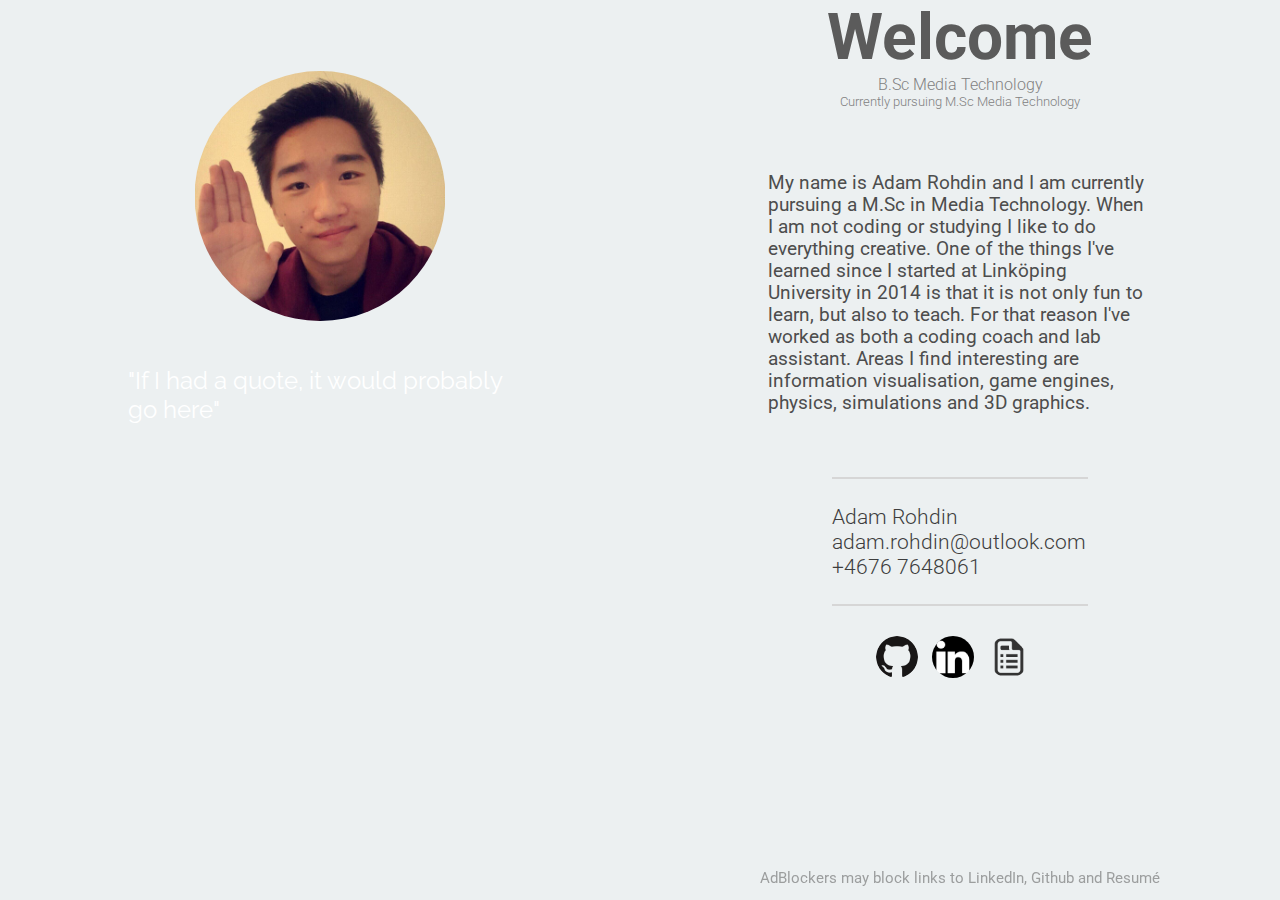
<file: index.html>
<!DOCTYPE HTML>
<html>
<head>
  <title> Adam Rohdin </title>
  <meta charset="utf-8"/>
  <meta name="viewport" content="width=device-width, initial-scale=1.0, maximum-scale=1.0, minimum-scale=1.0, user-scalable=no, target-densityDpi=device-dpi" />
  <meta property="og:image" content="src/ico.png" /> 
  <script
  src="https://code.jquery.com/jquery-3.2.1.min.js"
  integrity="sha256-hwg4gsxgFZhOsEEamdOYGBf13FyQuiTwlAQgxVSNgt4="
  crossorigin="anonymous"></script>
  <script src = "script.js"></script>
  <link rel="stylesheet" type="text/css" href="style.css"/>
</head>

<body>
  <div id = "warning">
    <p id ="warningText" >AdBlockers may block links to LinkedIn, Github and Resumé</p>
  </div>
  <div id="main">
    <div id="left">
      <div id = "imageContainer">
          <img id = "image" src = "src/profile.jpg">
      </div>
      <div id = "quote">
        <h4 id ="quoteText">"If I had a quote, it would probably go here"</h4>
      </div>
    </div>
    <div id ="right">
      <div id = "header">
        <h1> Welcome </h1>
        <h2>B.Sc Media Technology</h2>
        <h3>Currently pursuing M.Sc Media Technology</h3>
      </div>
      <div id = "content">
        <p id = "info">
          My name is Adam Rohdin and I am currently pursuing a M.Sc in Media Technology. 
          When I am not coding or studying I like to do everything creative.
          One of the things I've learned since I started at Linköping University in 2014 is that it is not only fun to learn, but also to teach.
          For that reason I've worked as both a coding coach and lab assistant.
          Areas I find interesting are information visualisation, game engines, physics, simulations and 3D graphics.
        </p>
        <div id = "ul-div">
            <ul id = "contact" >
              <hr>
              <br>
              <li>Adam Rohdin</li>
              <li>adam.rohdin@outlook.com</li>
              <li>+4676 7648061</li>
              <br>
              <hr>
              <br>
            </ul>
            <ul>
              <div id ="socials">
                <div id ="github">
                  <a href = "https://github.com/Arohdin">
                    <img class ="linkImage" src = "src/github.png">
                  </a>
                </div>
                <div id ="linkedin">
                  <a href ="https://www.linkedin.com/in/adamrohdin/">
                    <img class = "linkImage"src = "src/linkedin.png">
                  </a>
                </div>
                <div id ="resume">
                  <a href ="https://arohdin.github.io/src/Resume.pdf">
                    <img class = "linkImage"src = "src/resume.png">
                  </a>
                </div>
              </div>
            </ul>
        </div>
      </div>
    </div>
  </div>
</body>
</html>
</file>
<file: alt/index.html>
<!DOCTYPE html>
<html>
<head>
	<link rel="stylesheet" type="text/css" href="mainStyle.css">
	<script src="http://ajax.googleapis.com/ajax/libs/jquery/1.11.2/jquery.min.js"></script>
	<meta charset="UTF-8">
	<script type="text/javascript" src="mainScript.js"></script>
	<title> Portfolio </title>
</head>

<body onclick="getValues()">
	<div id="stuff">
	</div>
	<div id="topNavBar">
	</div>
	<div id="tempContent">
		<div id="firstContent">
		</div>
		<h1 id="texty"> Coming Soon </h1>
	</div>



</body>
</html>
</file>
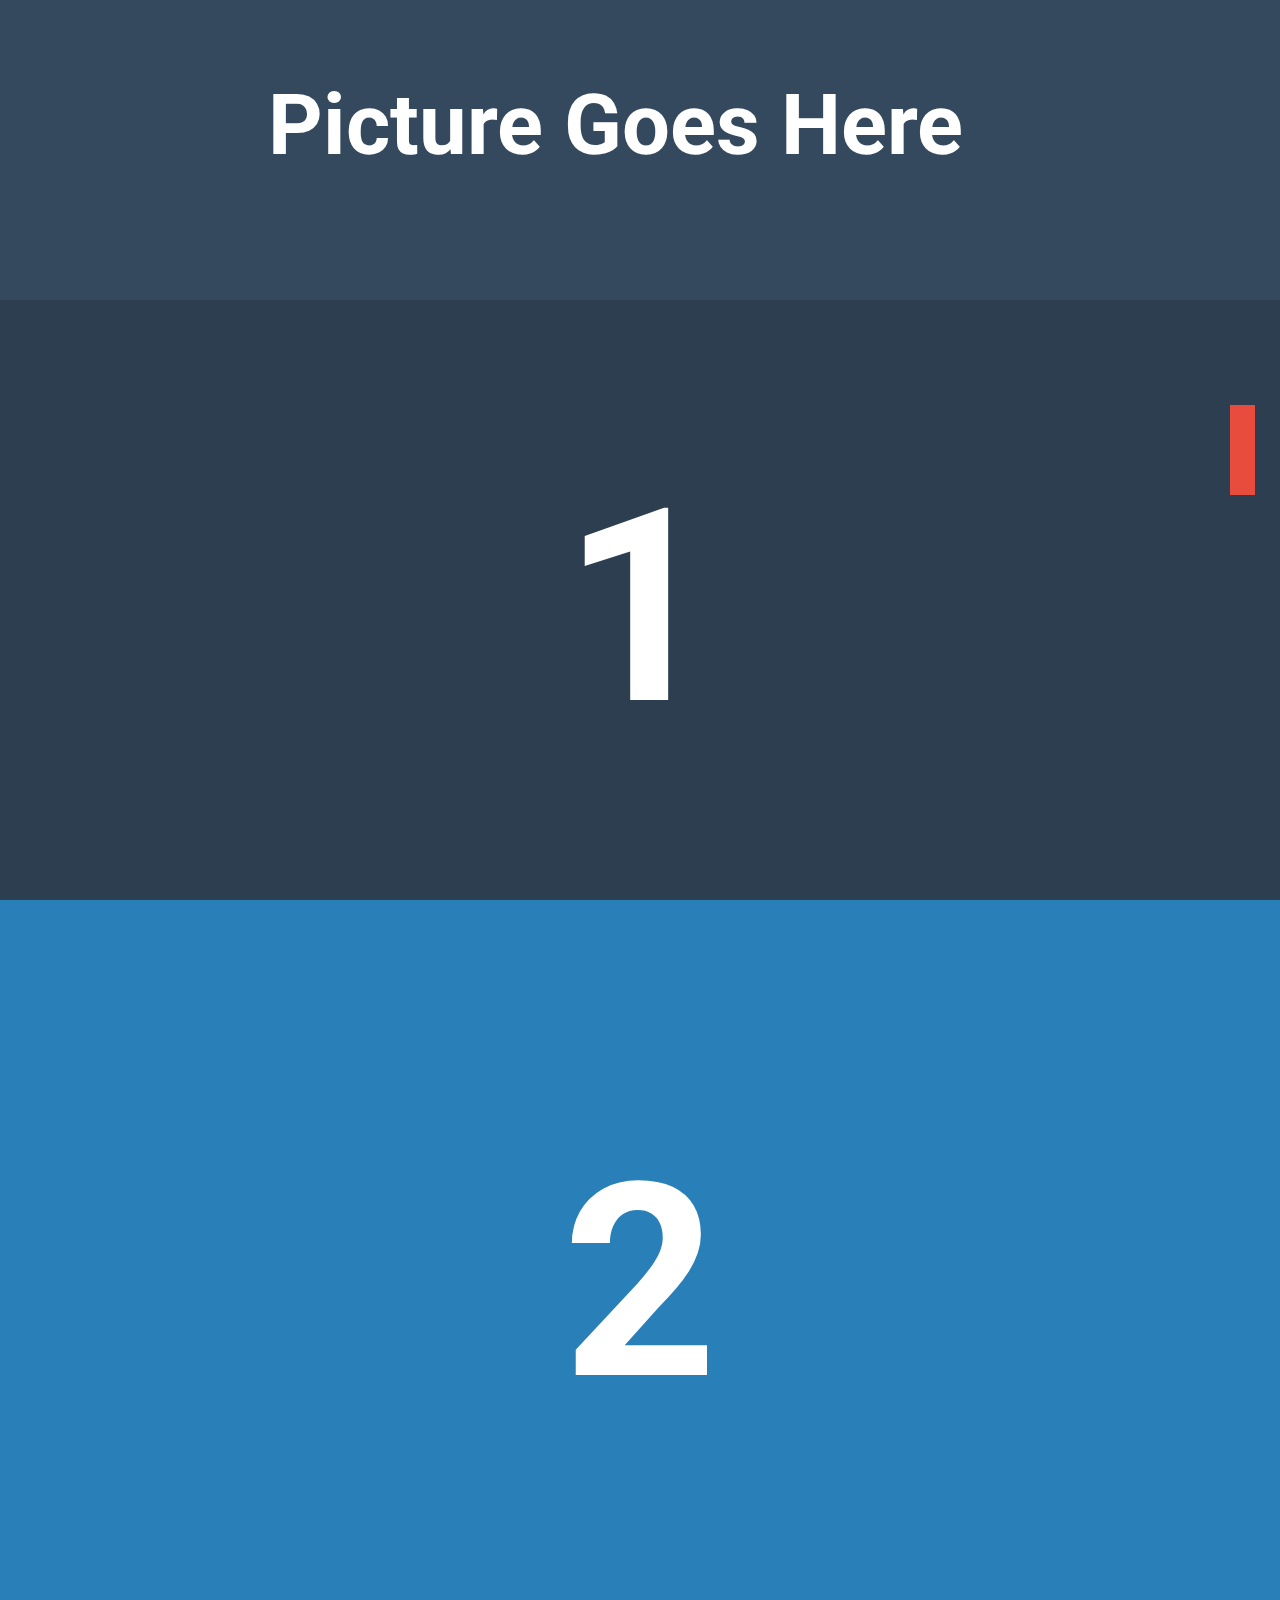
<file: first/index.html>
<!DOCTYPE HTML>
<html>
<head>
  <title> Adam Rohdin </title>
  <meta charset="utf-8"/>
  <script src="http://ajax.googleapis.com/ajax/libs/jquery/1.11.2/jquery.min.js"></script>
  <link rel="stylesheet" type="text/css" href="style.css"/>
  <script src="script.js"></script>
</head>

<body>
  <div id="floater" onclick="autoScroll()">
  </div>
  <div id="superWrapper">
    <div id="mainWrapper" class="sizes">
      <div id="profilePic">
        <h2> Picture Goes Here </h2>
      </div>
      <div id="mainContent">
        <h1 id="mainTitle"> 1 </h1>
        <p id="mainText">  </p>
      </div>
    </div>
    <div id="contentWrapper" class="sizes">
      <div id="firstContent" class="sizes">
        <h1> 2 </h1>
      </div>
      <div id="secondContent">
      </div>
    </div>
  </div>
</body>
</html>
</file>
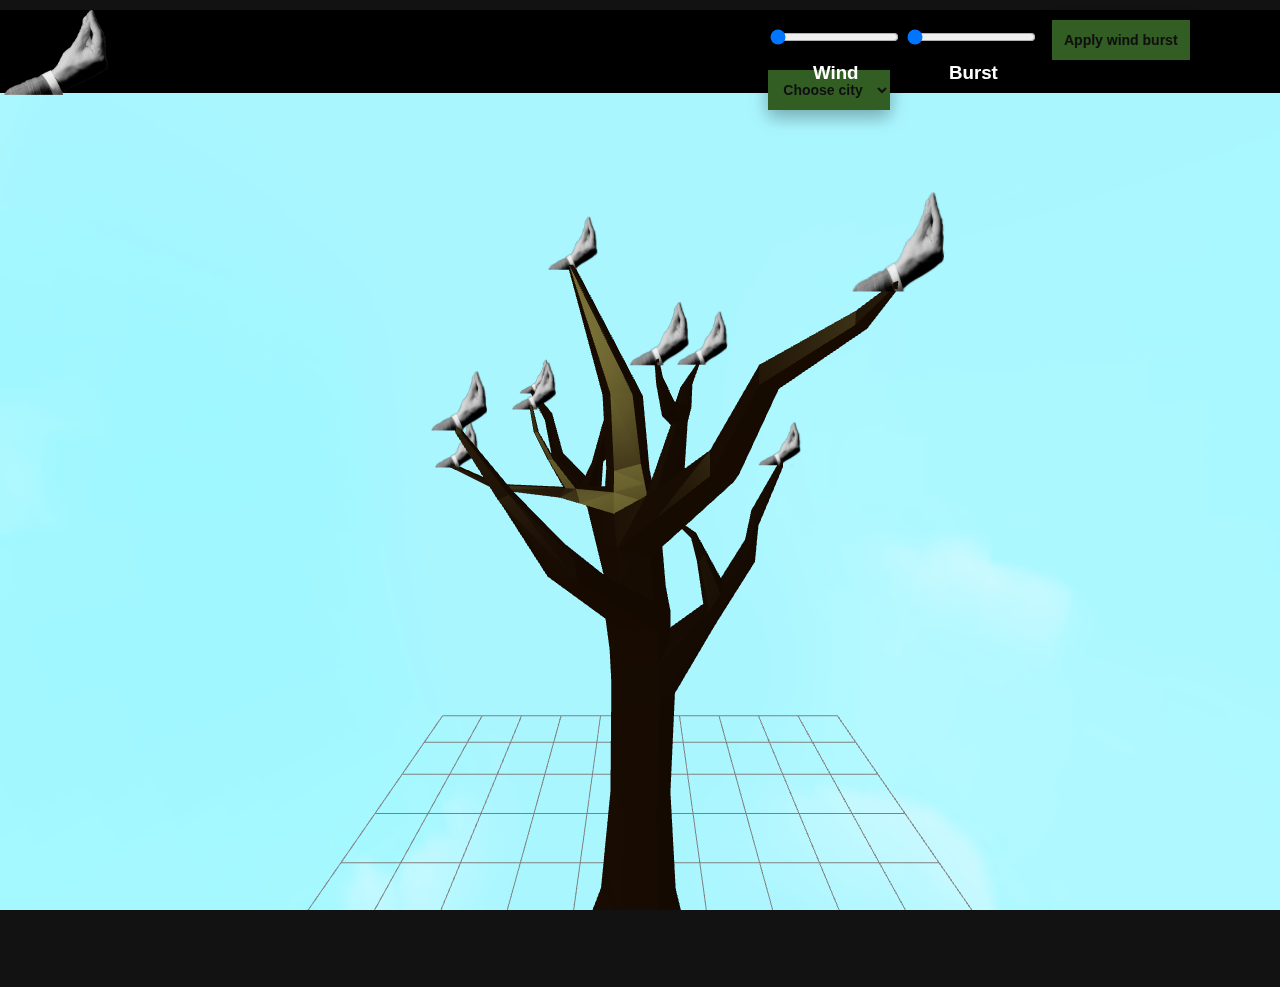
<file: leafhand/index.html>
<!DOCTYPE html>
<html lang="en"><head>
<meta http-equiv="content-type" content="text/html; charset=UTF-8">
<title>LiveLeaf</title>
<meta charset="utf-8">
<meta name="viewport" content="width=device-width, user-scalable=no, minimum-scale=1.0, maximum-scale=1.0">

    <!-- De tredjepartsbibliotek som används i koden -->
    <!-- <script type ="text/javascript" src = "./THREE/three.js"> </script> -->
    <script type="text/javascript" src="./MOD3-master/examples/Three/three.min.js"></script>
    <script type="text/javascript" src="MOD3-master/build/mod3.bundle.js"></script>
    <script type="text/javascript" src="./MOD3-master/src/plugins/Three/Three.js"></script>
    <script type="text/javascript" src="./MOD3-master/examples/js/Tween.js"></script>
    <script type="text/javascript" src="./Loaders/OBJLoader.js"></script>
    <script type="text/javascript" src="./Loaders/MTLLoader.js"></script>
    <script type ="text/javascript" src = "./TrackballControls.js"> </script>

     <!-- Egna filer -->
    <script type ="text/javascript" src = "wind.js"> </script>
    <script type ="text/javascript" src = "setup.js"> </script>
    <link rel="stylesheet" type="text/css" href="./css/style.css">

    <!-- Ikon -->
    <link rel="icon" href="./images/leaf.png">

</head>
    <body>
        <div id="upper" onmouseover="disableTrackball()">

            <!-- Vänstra delen av headern -->
            <div id="header_left" style="width: 70%; float: left;">
                 <!--<img id="logo" src="images/leaf.png" alt="logga" style="width:130px;height:80px;"> -->
                 <img id="logo" src="images/leaf.png" alt="logga" >
                 <!-- <h2 style="color:white">Leafin' la vida loca</h2> -->

            </div>

            <!-- Högra delen av headern -->
            <div id="header_right">
                <!-- Slidebar, http://www.w3schools.com/jsref/dom_obj_range.asp -->
                <input type="range" id="myRange" max="100" value="0" step="5" onmousemove="setWind()">

                <!-- Slidebar 2, ändra vindpust -->
                <input type="range" id="myRange2" max="100" value="0" step="5">

                <!-- Knapp -->
                <button id="wind_burst" onclick="burst()">Apply wind burst</button>

                <!-- Drop-down meny, http://www.w3schools.com/jsref/event_onchange.asp -->
                <select id="mySelect" onclick="disableTrackball" onchange="dropDown()">
                    <option value="Välj stad">Choose city
                    <option value="London">London
                    <option value="Dubai">Dubai
                    <option value="Norrköping">Norrköping
                </select>

                <!-- Texter -->
                <h3 id="wind"> Wind </h3>
                <h3 id="burst"> Burst </h3>

            </div>
        </div>

        <script>
            //Konstant vind
            function setWind() {
            var x = document.getElementById("myRange").value;
            u = x;
            }

            //Vindpust
            function setWindBurst() {
            var x = document.getElementById("myRange2").value;
            u = x;
            }

            //Nollställ vinden
            function reset(){
             	var x = document.getElementById("myRange").value;
                u = x;
            }

            //Återställer till bladets normala hastighet efter vindpust
            function burst() {
                setWindBurst();
                setTimeout(reset,100);
            };

            //Drop-down meny för val av stad
            function dropDown() {
                var windrate;
                var x = document.getElementById("mySelect").value;

                if (x == "London")
                    u = 20;
                else if (x == "Dubai")
                    u = 40;
                else if (x == "Norrköping")
                    u = 100;
                else
                    u = 0;
            }

            //Stänger av & på trackballen.
            function disableTrackball(){
                controls.enabled = false;
            }

            function enableTrackball(){
                controls.enabled = true;
            }
        </script>
            <div id="leaf" style="z-index: -100" onmouseover="enableTrackball()">
        <script>
            //Variabler för renderingsfönster och kamera
            var container;
            var renderer;
            var scene;
            var camera;

            //Variabler för fysik
            var p = 0;  // tryck
            var rho = 1.2; // densitet hos luft (vid 20 grader celcius)
            var u = 0; // vindhastighet (m/s)
            var g = 9.82; // tyngdacceleration
            var A = 0.005; // lövets area (m^2)
            var m = 0.01; // lövets massa (kg)
            var r = 0.05; // tryckpunktsradie (m)
            var I = 1 * Math.pow(10,-7); // tröghetsmoment
            var k = 0.8; // fjäderkonstant
            var c = 0.0002; // dämpningskonstant
            var h = 0.0005; // steglängd
            var y = 2;

            var force_wind;
            var force_res;
            var torque_res;
            var angle_acc

            //Variabler för Euler
            var y_prev;
            var y_deriv;
            var theta = 0;
            var w = 0;

            //Rotationsaxel
            var axis = new THREE.Vector3(0,0,1);

            //Variabler till löv
            leaf_positions = [];
            leaves = [];
            noLeaves = 10;

            init();
            animate();

            //Initiera programmet
            function init() {

                scene = new THREE.Scene();
                camera = new THREE.PerspectiveCamera(90, window.innerWidth/window.innerHeight, .1,1000);
                camera.position.x = 200;
                camera.position.y = 200;
                camera.lookAt(new THREE.Vector3(0,0,0));

                scene.add( camera );

                controls = new THREE.TrackballControls(camera);
                controls.rotateSpeed = 1.0;
                controls.zoomSpeed = 1.2;
                controls.panSpeed = 0.8;
                controls.noZoom = false;
                controls.noPan = false;
                controls.staticMoving = true;
                controls.dynamicDampingFactor = 0.3;
                controls.target.set(0.0, 150.0, 0.0);

                //Träd------------------------------------------------------------------------------------------
                var mtlLoaderTree = new THREE.MTLLoader();
                mtlLoaderTree.load("Models/Tree.mtl", function (materials){

        			materials.preload();
        			var objLoader = new THREE.OBJLoader();
        			objLoader.setMaterials(materials);

                    objLoader.load("Models/Tree.obj", function(mesh){
    				    scene.add(mesh);

        				mesh.position.x += 0.0;
        				mesh.position.y += -80.0;
        				mesh.position.z += 9.0;
        				mesh.scale.set(50,50,50);
                    })
                })

                //Mark------------------------------------------------------------------------------------------
                var mtlLoaderGround = new THREE.MTLLoader();
                mtlLoaderGround.load("Models/Ground.mtl", function (materials){

        			materials.preload();
        			var objLoader = new THREE.OBJLoader();
        			objLoader.setMaterials(materials);

                    objLoader.load("Models/Ground.obj", function(mesh){
        				mesh.position.x += 0.0;
        				mesh.position.y += -80.0;
        				mesh.position.z += 9.0;
        				mesh.scale.set(60,80,60);
                    })
                })

                //Ljus------------------------------------------------------------------------------------------
                var hemLight = new THREE.HemisphereLight(0xffe5bb, 0xFFBF00, 1.5);
                scene.add(hemLight)

                var pointLight1 = new THREE.PointLight( 0xffffff, 1, 2000, 2);
                pointLight1.position.set( 600, 400, 600 );
                scene.add( pointLight1 );

                //Golv------------------------------------------------------------------------------------------
                var size = 200, step = 40;
                var geometry_line = new THREE.Geometry();
                var material_line = new THREE.LineBasicMaterial({color: 'grey'});
                var line = new THREE.Line(geometry_line, material_line, THREE.LinePieces)

                //for-loop för att skapa linjer
                for(var i = - size; i <= size; i += step){

                    geometry_line.vertices.push(new THREE.Vector3(-size, -0.4, i))
                    geometry_line.vertices.push(new THREE.Vector3(size, -0.4, i))
                    geometry_line.vertices.push(new THREE.Vector3(i, -0.4, -size))
                    geometry_line.vertices.push(new THREE.Vector3(i, -0.4, size))
                }

                line.position.y += -80.0;

                //Lägg till linjer i scenen
                scene.add(line);

                //SKYBOX------------------------------------------------------------------------------------------
                var skyGeometry = new THREE.SphereGeometry(500,64,64);
                var skyTexture = THREE.ImageUtils.loadTexture('images/sky_light3.png');
                var skyMaterial = new THREE.MeshBasicMaterial( {  color: 0xffffff , map: skyTexture });
                skyMaterial.side = THREE.DoubleSide;

                skyDome = new THREE.Mesh(skyGeometry, skyMaterial);
                skyDome.position.y += -3.0;
                skyDome.position.z += 3.0;
                scene.add(skyDome);

                //LÖV------------------------------------------------------------------------------------------
                //Material
                materials=[];
                for (var mii=0;mii<6;mii++){
                    var mat=new THREE.MeshBasicMaterial( {  color: 0xffffff , map: THREE.ImageUtils.loadTexture('images/leaf_lowpoly.png'), transparent: true });
                    materials.push( mat );
                }

                //Sätt lövens positioner
                setLeafPositions();

                //Skapa löven etc.
                setup(leaf_positions);

                //Starta alla tweens
                start();

                //Rendera lövet i scenen
                container = document.getElementById( 'leaf' );
                document.body.appendChild( container );

                renderer = new THREE.WebGLRenderer({antialias:true});
                renderer.setSize( window.innerWidth, window.innerHeight);
                container.appendChild( renderer.domElement );
                renderer.setClearColor(0x000000);
            }

            function setLeafPositions(){
                //Sätt lövens positioner (fett hårdkodat)
                var leaf_pos = new THREE.Vector3(-89,222,64);
                var leaf1_pos = new THREE.Vector3(0,262,27);
                var leaf2_pos = new THREE.Vector3(12,225,-24);

                var leaf3_pos = new THREE.Vector3(-55,190,10);
                var leaf4_pos = new THREE.Vector3(39,200,63);
                var leaf5_pos = new THREE.Vector3(93,229,-55);

                var leaf6_pos = new THREE.Vector3(-3,184,82);
                var leaf7_pos = new THREE.Vector3(-17,184,-66);
                var leaf8_pos = new THREE.Vector3(41,221,-6);

                var leaf9_pos = new THREE.Vector3(-7,209,47); //10 träd

                //Lägg till positionerna i en array
                leaf_positions.push(leaf_pos);
                leaf_positions.push(leaf1_pos);
                leaf_positions.push(leaf2_pos);

                leaf_positions.push(leaf3_pos);
                leaf_positions.push(leaf4_pos);
                leaf_positions.push(leaf5_pos);

                leaf_positions.push(leaf6_pos);
                leaf_positions.push(leaf7_pos);
                leaf_positions.push(leaf8_pos);

                leaf_positions.push(leaf9_pos);
            }

            //Funktion för att starta animeringar med bend-funktionen
            function start(){

                //Leaf0
                tween1.chain(tween2);
                tween2.chain(tween1);
                tween1.start();

                tween3.chain(tween4);
                tween4.chain(tween3);
                tween3.start();

                tween5.chain(tween6);
                tween6.chain(tween5);
                tween5.start();

                //Leaf3
                tween7.chain(tween8);
                tween8.chain(tween7);
                tween7.start();

                tween9.chain(tween10);
                tween10.chain(tween9);
                tween9.start();

                tween11.chain(tween12);
                tween12.chain(tween11);
                tween11.start();

                tween13.chain(tween14);
                tween14.chain(tween13);
                tween13.start();

                //Leaf7
                tween15.chain(tween16);
                tween16.chain(tween15);
                tween15.start();

                tween17.chain(tween18);
                tween18.chain(tween17);
                tween17.start();

                //Leaf9
                tween19.chain(tween20);
                tween20.chain(tween19);
                tween19.start();
            }

            //Funktion för att rotera löven
            function rotateleaf(noLeaves, leaves){
            	for(i = 0; i < noLeaves; i++)
            	{
            		leaves[i].setRotationFromAxisAngle(axis, theta);
            		setPosition(leaves[i], i);
            	}
            }

            //Funktion för at göra fysikaliska beräkningar och rendera i webbfönstret
            function animate() {

                var fps = 60;
                setTimeout(function() {
                requestAnimationFrame(animate);
                            }, 1000 / fps);

                //Bernoulli & fysik
                force_wind = bernoulli(g, u, rho, p, A, y);
                force_res = calculateForce(force_wind, k, c, w, theta);
                torque_res = calculateTorque(force_res, r);
                angle_acc = calculateAngAcc(torque_res, I);

                y_prev = w;
                y_deriv = angle_acc;

                //Eulersteputräkning
                w = eulerStep(y_prev, y_deriv, h);
                theta = eulerStep(theta, w, h);

                //Animera
                rotateleaf(noLeaves, leaves);
                TWEEN.update();
                controls.update();
                renderer.render( scene, camera );
            }
        </script>
    </body>
</html>
</file>
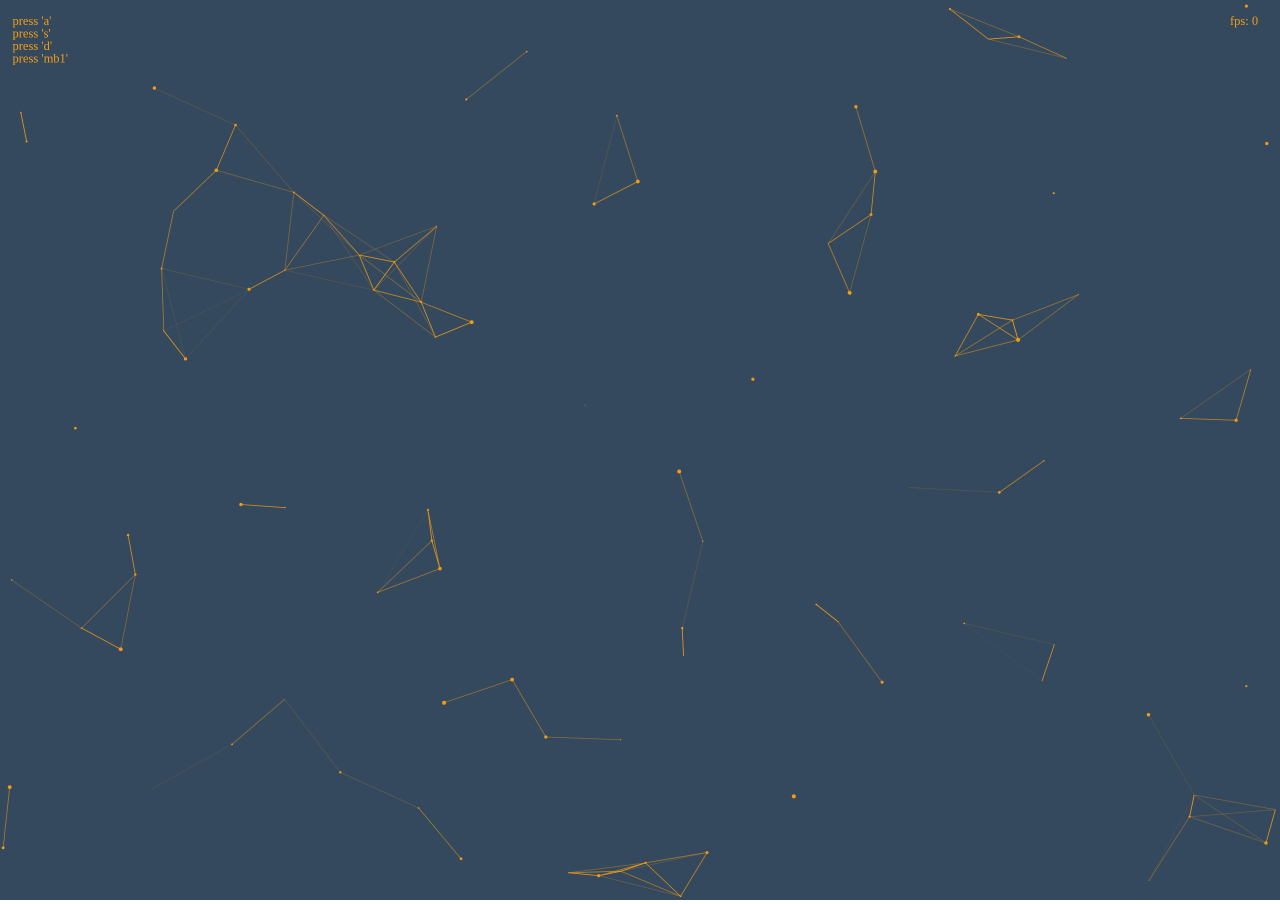
<file: particle/index.html>
<!DOCTYPE html>
<html>
<head>
	<script src="http://ajax.googleapis.com/ajax/libs/jquery/1.11.2/jquery.min.js"></script>
	<meta charset="UTF-8">
	<link rel="stylesheet" type="text/css" href="particle.css">
	<script type="text/javascript" src="particle.js"></script>
	<title> Particles </title>
</head>
<body onclick="setPause()">
		<canvas id="theCanvas" height="1200" width="1200">
		</canvas>
</body>
</html>
</file>
<file: phys/index.html>
<!DOCTYPE html>
  <html>
  <head>
    <script src="http://ajax.googleapis.com/ajax/libs/jquery/1.11.2/jquery.min.js"></script>
    <meta charset="UTF-8">
    <link rel="stylesheet" type="text/css" href="style.css">
    <script src="three.js"></script>
    <script src="phys.js"></script>
  </head>
  <body>
      <script src="mainGameScript.js"></script>
  </body>
  </html>
</file>
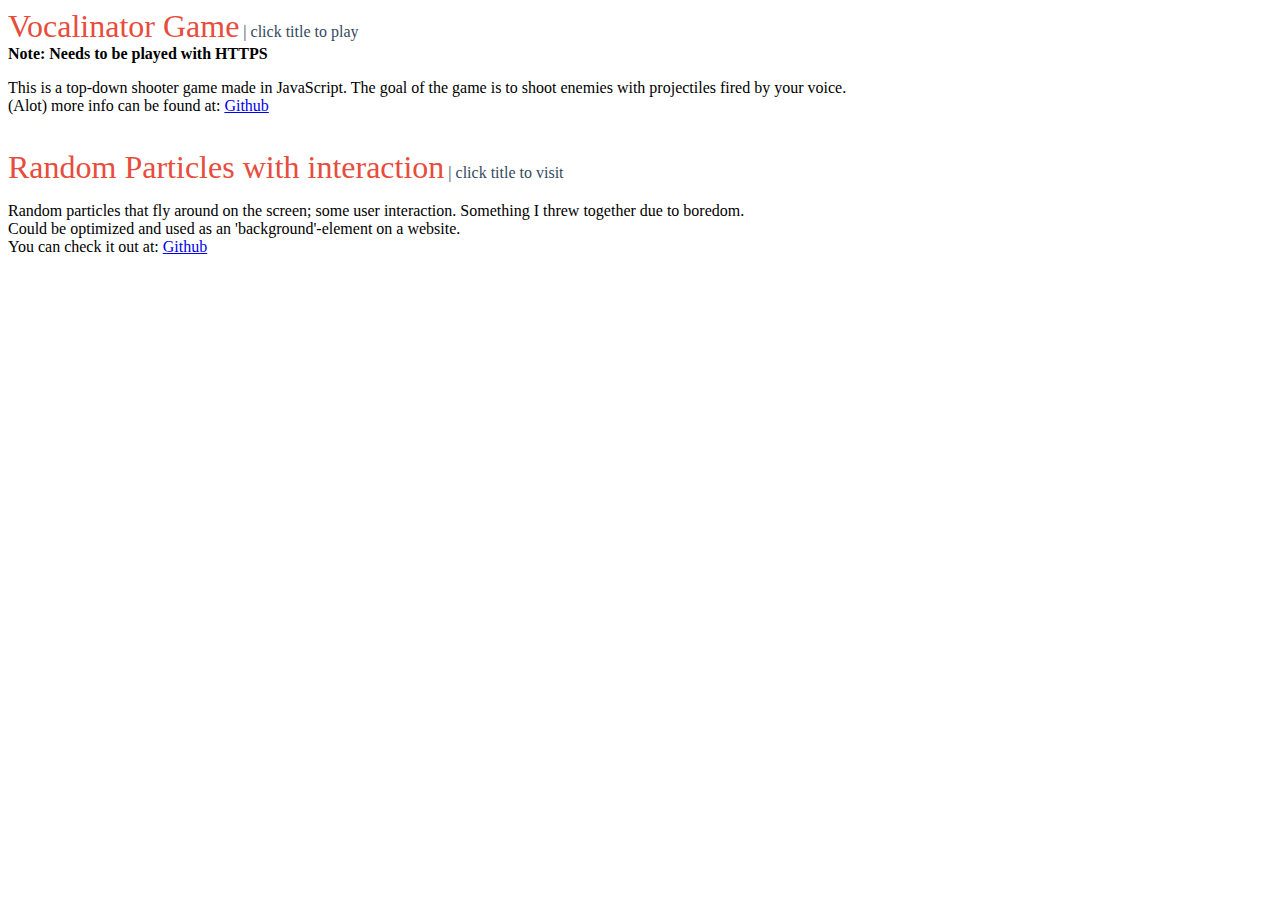
<file: stuff/index.html>
<!DOCTYPE HTML>
<html>
<head>
  <title> Adam Rohdin | Random </title>
  <meta charset="utf-8"/>
</head>

<body>
    <a href="vocalinator/index.html" style = "font-size: 24pt; text-decoration: none; color: #e74c3c;">Vocalinator Game</a> 
    <span style = "font-size: 12pt; text-decoration: none; color: #34495e;"> | click title to play </span>
    <br>
    <b>Note: Needs to be played with HTTPS</b>
    <p>
        This is a top-down shooter game made in JavaScript. The goal of the game is to shoot 
        enemies with projectiles fired by your voice.
        <br> 
        (Alot) more info can be found at: <a href = "https://github.com/Arohdin/Vocalinator">Github</a>
        <br>

    </p>
    <br>
    <a href="particle/index.html" style = "font-size: 24pt; text-decoration: none; color: #e74c3c;">Random Particles with interaction</a>
    <span style = "font-size: 12pt; text-decoration: none; color: #34495e;"> | click title to visit </span>
    <p>
            Random particles that fly around on the screen; some user interaction.
            Something I threw together due to boredom. 
            <br>
            Could be optimized and used as an 'background'-element on a website.
            <br>
            You can check it out at: <a href = "http://arohdin.github.io/particle/">Github</a>
    </p>

</body>
</html>
</file>
<file: style.css>
@import url(https://fonts.googleapis.com/css?family=Roboto:100,300i,400,300);
@import url(https://fonts.googleapis.com/css?family=Raleway:400i,500i);

*{
  margin: 0px;
}
body{
  padding: 0px;
  margin: 0px;
  background-color: #ecf0f1;
  overflow: hidden;
}

@media screen and (min-width: 768px) {

  #main {
    display: flex;
    flex-direction: row;
  }

  #left {
    justify-content: center;
    flex: 1;
    display: flex;
    flex-direction: column;
  }

  #right {
  background-color: #ecf0f1;
  flex: 1;
  display: flex;
  flex-direction: column;
  }

  #imageContainer {
    flex: 1;
    display: flex;
    align-items: flex-end;
    justify-content: center;
  }

  #image {
    max-width: 250px;
    max-height: 250px;
    border-radius: 50%;
    padding-left: 2vw;
    padding-right: 2vw;
  }

  #quote {
    flex: 1;
    display: flex;
    align-items: flex-start;
    justify-content: center;
    padding-top: 5vh;
    padding-left: 10vw;
    padding-right: 10vw;
  }

  #quoteText {
    color: #FFFFFF;
    font-family: 'Raleway', sans-serif;
    font-size: 18pt;
    font-weight: 400;
  }

  #content {
    flex: 10;
    flex-direction: column;
    display: flex;
  }
  
  #header {
    display: flex;
    flex: 4;
    flex-direction: column;
    align-items: center;
    justify-content: flex-end;
  }

  ul {
    list-style-type: none;
    padding: 0;
    color: #3D3D3D;
    font-family: "Roboto", sans-serif;
    font-weight: 300;
    font-size: 16pt;
    display: flex;
    flex-direction: column;
  }

  p {
    color: #4D4D4D;
    font-family: "Roboto", sans-serif;
    font-size: 14pt;
    font-weight: 400;
  }

  #ul-div {
    padding-left: 15vw; 
    padding-right: 15vw;
  }

  hr {
    border: 0.5px solid #D6D6D6;
  }

  h1 {
    color: #5b5b5b;
    font-family: "Roboto", sans-serif;
    font-size: 48pt;
  }
  
  h2 {
    color: #818181;
    font-family: "Roboto", sans-serif;
    font-size: 12pt;
    font-weight: 300;
  }
  
  h3 {
    color: #818181;
    font-family: "Roboto", sans-serif;
    font-size: 10pt;
    font-weight: 300;
  }

  #info {
    padding-bottom: 7vh;
    padding-top: 7vh;
    padding-left: 10vw;
    padding-right: 10vw;
  }

  #warning {
    display: flex;
    position: fixed;
    justify-content: center;
    align-items: center;
    width: 50vw;
    height: 5vh;
    top: 95vh;
    left: 50vw;
  }
}

@media screen and (max-width: 768px) {

  #main {
    width: 100vw;
    height: 100vh;
    display: flex;
    flex-direction: column;
  }

  #left {
    background: linear-gradient(#003399 , #0099cc);
    height: 20%;
    display: flex;
    align-items: center;
    justify-content: center;
  }

  #right {
    background-color: #ecf0f1;
    height: 80%;
    display: flex;
    flex-direction: column;
  }

  #imageContainer {
    flex: 1;
    display: flex;
    align-items: flex-end;
    justify-content: center;
  }

  #image {
    width: 25%;
    max-width: 96px;
    max-height: 96px;
    border-radius: 50%;
  }

  #quoute {
    display: none;
  }

  #quoteText {
    display: none;
  }

  #content {
    flex: 4;
    flex-direction: column;
    display: flex;
  }
  
  #header {
    flex: 1;
    display: flex;
    flex-direction: column;
    align-items: center;
    justify-content: flex-end;
  }

  ul {
    padding-left: 7vw;
    padding-right: 7vw;
    flex: 1;
    align-self: center;
    list-style-type: none;
    color: #3D3D3D;
    font-family: "Roboto", sans-serif;
    font-size: 11pt;
    display: flex;
    flex-direction: column;
  }

  p {
    height: auto;
    color: #4D4D4D;
    font-family: "Roboto", sans-serif;
    font-size: 11pt;
  }

  hr {
    border: 0.5px solid #D6D6D6;
  }

  h1 {
    color: #5b5b5b;
    font-family: "Roboto", sans-serif;
    font-size: 36pt;
  }
  
  h2 {
    color: #818181;
    font-family: "Roboto", sans-serif;
    font-size: 9pt;
  }
  
  h3 {
    color: #818181;
    font-family: "Roboto", sans-serif;
    font-size: 9pt;
  }

  #info {
    padding-bottom: 4vh;
    padding-top: 4vh;
    padding-left: 7vw;
    padding-right: 7vw;
  }
  
  #warning {
    display: flex;
    position: fixed;
    justify-content: center;
    align-items: center;
    width: 100vw;
    height: 5vh;
    top: 95vh;
  }
}


#socials{
  display: flex;
  align-self: center;
  width: 168px;
  height: 56px;
}

#github {
  flex: 1;
  display: flex;
  align-items: center;
  justify-content: center;
}

#resume {
  flex: 1;
  display: flex;
  align-items: center;
  justify-content: center;
}

#linkedin {
  flex: 1;
  display: flex;
  align-items: center;
  justify-content: center;
}

.linkImage {
  border-radius: 50%;
  max-width: 75%;
  max-height: 75%;
}

li {
  display: flex;
}

#warningText {
  font-size: 11pt;
  opacity: 0.5;
}
</file>
<file: alt/mainStyle.css>
@import url(https://fonts.googleapis.com/css?family=Roboto:100);

*{
	margin: 0;
	padding: 0;
}

body {
	margin: 0;
	padding: 0;
	background-color:  #34495e;
	overflow: hidden;
}

#topNavBar {
	background-color: #34495e;
	position: fixed;
	width: 100vw;
	height: 64px;
}

h2{
	font-family: "Roboto", sans-serif;
	font-size: 72pt;
	color: white;
	text-align: center;
	margin-top: 50vh;
}

h1{
	display: none;
	font-family: "Roboto", sans-serif;
	font-size: 72pt;
	color: white;
	text-align: center;
	margin-top: 50vh;
}

#tempContent {
	display: block;
	background-color: #16a085;
	width: 100vw;
}

.mainText {
	font-size: 12pt;
	font-color: white;

}

#firstContent {
	display:block;
	width: 100vw;
	height: 300px;
	background-color: #34495e;
}

#stuff {
	float: left;
	position: fixed;
	width: 100px;
	height: 100px;
	background-color: #e74c3c;
	margin-top: 100px;
	margin-left: 100px;
	z-index: 1;
}
</file>
<file: first/style.css>
@import url(https://fonts.googleapis.com/css?family=Roboto:100);

*{
  margin: 0px;
}
body{
  background-color: red;
  padding: 0px;
  margin: 0px;
  overflow: hidden;
}

#profilePic{
  background-color: #34495e;
}

#mainContent{
  background-color: #2c3e50;
}

#mainWrapper {
background-color: #2c3e50;
padding: 0px;
}

.sizes{
}

#contentWrapper{
    background-color: #2980b9;
}

#floater{
  background-color: #e74c3c;
  width: 25px;
  height: 10vh;
  float: right;
  margin-right: 25px;
}

#firstContent{
  height: 100%;
  width: 100%;
}

h2 {
  position:relative;
  top: 25%;
  height: auto;
  font-family: 'Roboto', sans-serif;
  color: white;
  font-size: 64pt;
  text-align: center;
  width: 100vw;
  margin-left: auto;
  margin-right: auto;
}

h1 {
  position:relative;
  top: 25%;
  height: auto;
  font-family: 'Roboto', sans-serif;
  color: white;
  font-size: 30vh;
  text-align: center;
  width: 30vw;
  margin-left: auto;
  margin-right: auto;
}
</file>
<file: leafhand/css/style.css>
html, body {
  overflow: hidden;
  width: 100%;
  height: 100%;
  margin: 0px;
  margin-top: 5px;
  padding:0px;
  background-color:#121212;
}

/*Renderingsfönster*/
#renderCanvas {
  width: 100%;
  height: 100%;
  touch-action: none;
}

/*Högra halvan av menyn*/
#header_right {
  position: absolute;
  margin-top: 0px;
  right: 0px;
  width:40%;
  background-color: #000000;
  height: 83px;
}

#logo{
  position: absolute;
  left:0px;
  height: 85px;
}

#header_left{
  height: 83px;
  margin-top: 0px;
  background-color: #000000;
}

#upper{
  margin-top: 0px;
  background-color: #000000;
}

/*Wind text*/
#wind{
  position: absolute;
  left: 45px;
  top:40%;
  width:50%;
  color: white;
  font-family: "Trebuchet MS", Helvetica, sans-serif;
}

/*Burst text*/
#burst{
  position: absolute;
  left: 181px;
  width:50%;
  top:40%;
  color: white;
  font-family: "Trebuchet MS", Helvetica, sans-serif;
}

/*Knappen för vindpust*/
#wind_burst {
    background-color: #335e23;
    color: #0e0f0e;
    padding: 12px;
    margin: 10px;
    font-size: 14px;
    border: none;
    cursor: pointer;
    text-align: center;
    font-weight: bold;
    box-shadow: 0 8px 16px 0 rgba(0,0,0,0.1), 0 6px 20px 0 rgba(0,0,0,0.25);
}

/*Återkoppling vid mouseOver*/
#wind_burst:hover {
      background-color: #294c1c;
}

/*DropDown-meny*/
#mySelect {
    background-color: #335e23;
    color: #0e0f0e;
    padding: 11px;
    font-size: 14px;
    border: none;
    cursor: pointer;
    text-align: center;
    font-weight: bold;
    box-shadow: 0 8px 16px 0 rgba(0,0,0,0.1), 0 6px 20px 0 rgba(0,0,0,0.25);
}

/*Återkoppling för DropDown*/
#mySelect:hover {
    background-color: #294c1c;
}
</file>
<file: particle/particle.css>
body {
  padding: 0px;
  margin: 0px;
  overflow: hidden;
}

#theCanvas {
  background-color: #009966;
  background-color: #34495e;
}
</file>
<file: phys/style.css>
*{
  margin: 0px;
  padding: 0px;
  overflow: hidden;
}
</file>
